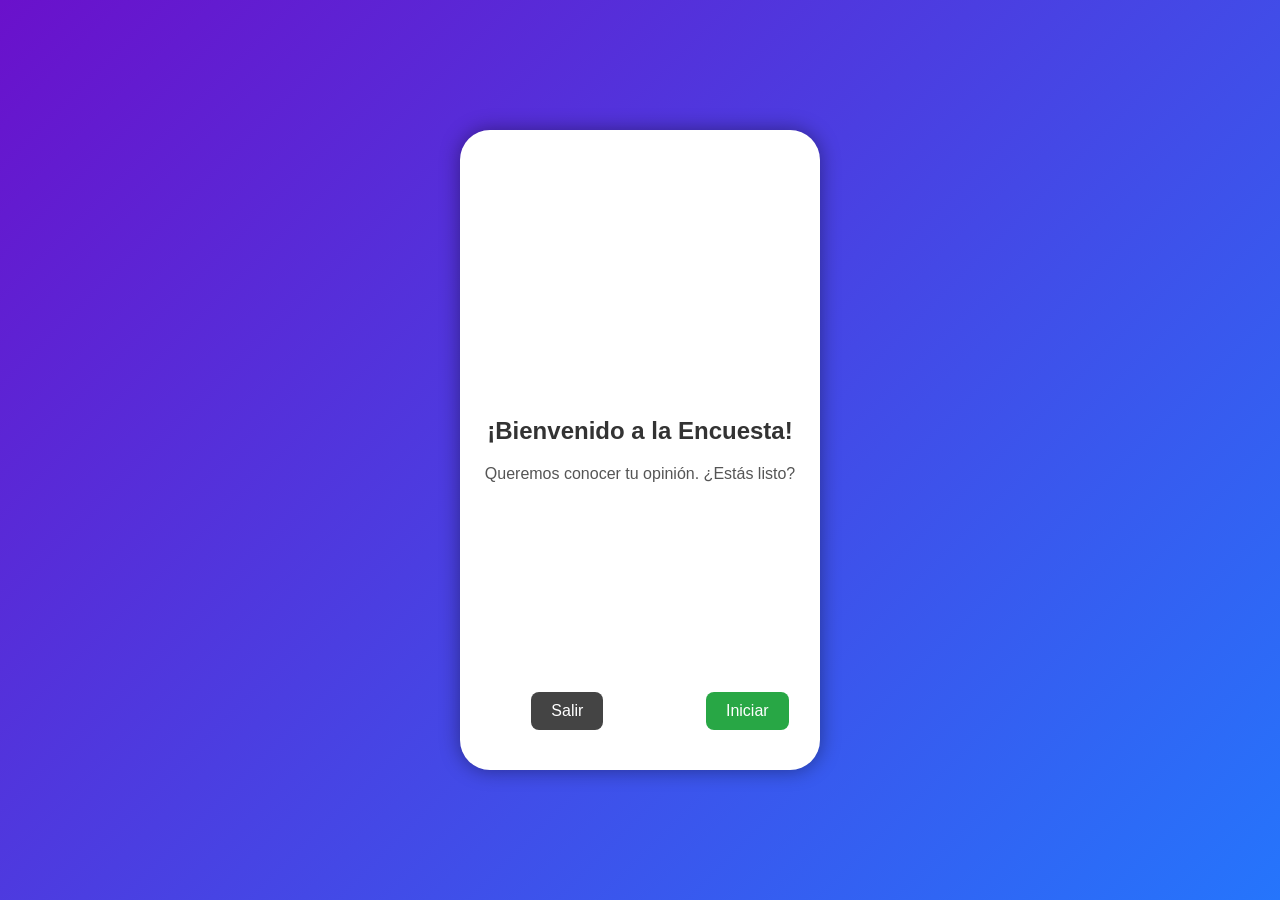
<file: index.html>
<!DOCTYPE html>
<html lang="es">
<head>
  <meta charset="UTF-8">
  <title>Encuesta - Bienvenida</title>
  <link rel="stylesheet" href="styles.css">
</head>
<body>
  <div class="phone">
    <div class="screen">
      <h2>¡Bienvenido a la Encuesta!</h2>
      <p>Queremos conocer tu opinión. ¿Estás listo?</p>
      
      <div class="buttons">
        <button type="button" class="exit" onclick="salirEncuesta()">Salir</button>
        <a href="formulario.php?pagina=1"><button class="start">Iniciar</button></a>
      </div>
      <p id="salida-aviso" role="status" hidden></p>
    </div>
  </div>
  <script>
    function salirEncuesta() {
      window.close();
      window.setTimeout(() => {
        if (!window.closed) {
          const aviso = document.getElementById('salida-aviso');
          aviso.textContent = 'El navegador no permite cerrar esta pestaña automáticamente. Puedes cerrarla manualmente.';
          aviso.hidden = false;
        }
      }, 100);
    }
  </script>
</body>
</html>
</file>
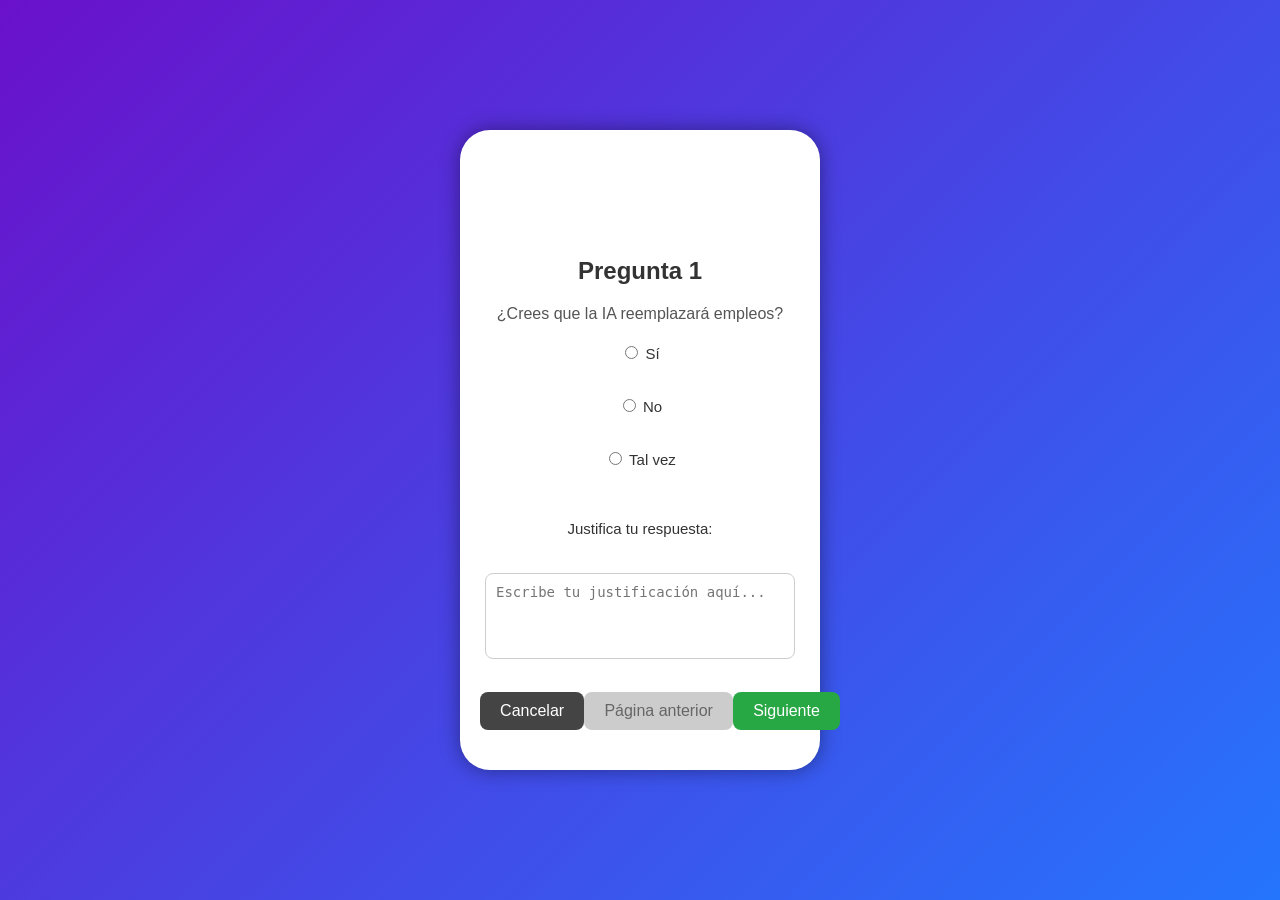
<file: pagina1.html>
<!DOCTYPE html>
<html lang="es">
<head>
  <meta charset="UTF-8">
  <title>Encuesta - Pregunta 1</title>
  <link rel="stylesheet" href="styles.css">
</head>
<body>
  <div class="phone">
    <div class="screen">
      <h2>Pregunta 1</h2>
      <p>¿Crees que la IA reemplazará empleos?</p>

      <form action="pagina2.html" method="post">
        <label><input type="radio" name="empleos" value="Sí"> Sí</label><br>
        <label><input type="radio" name="empleos" value="No"> No</label><br>
        <label><input type="radio" name="empleos" value="Tal vez"> Tal vez</label><br><br>

        <label for="justificacion">Justifica tu respuesta:</label><br>
        <textarea id="justificacion" name="justificacion" rows="4" cols="30" placeholder="Escribe tu justificación aquí..."></textarea>

        <div class="buttons">
          <a href="index.html"><button type="button" class="exit">Cancelar</button></a>
          <button type="button" disabled>Página anterior</button>
          <button type="submit" class="start">Siguiente</button>
        </div>
      </form>
    </div>
  </div>
</body>
</html>
</file>
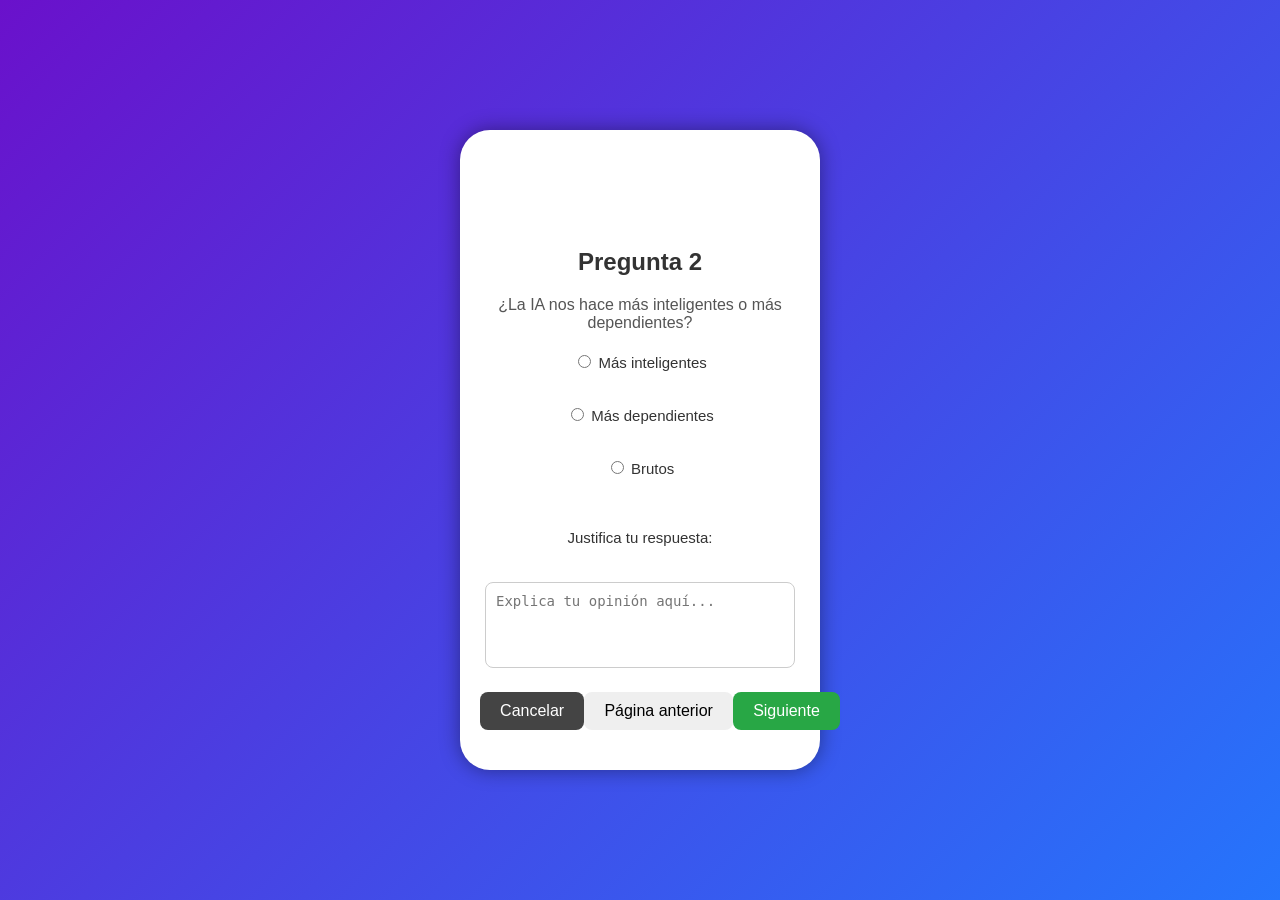
<file: pagina2.html>
<!DOCTYPE html>
<html lang="es">
<head>
  <meta charset="UTF-8">
  <title>Encuesta - Pregunta 2</title>
  <link rel="stylesheet" href="styles.css">
</head>
<body>
  <div class="phone">
    <div class="screen">
      <h2>Pregunta 2</h2>
      <p>¿La IA nos hace más inteligentes o más dependientes?</p>

      <form action="pagina3.html" method="post">
        <label><input type="radio" name="impacto" value="Más inteligentes">  Más inteligentes</label><br>
        <label><input type="radio" name="impacto" value="Más dependientes">  Más dependientes</label><br>
        <label><input type="radio" name="impacto" value="Brutos">  Brutos</label><br><br>

        <label for="justificacion2">Justifica tu respuesta:</label><br>
        <textarea id="justificacion2" name="justificacion2" rows="4" cols="30" placeholder="Explica tu opinión aquí..."></textarea>

        <div class="buttons">
          <a href="index.html"><button type="button" class="exit">Cancelar</button></a>
          <a href="pagina1.html"><button type="button">Página anterior</button></a>
          <button type="submit" class="start">Siguiente</button>
        </div>
      </form>
    </div>
  </div>
</body>
</html>
</file>
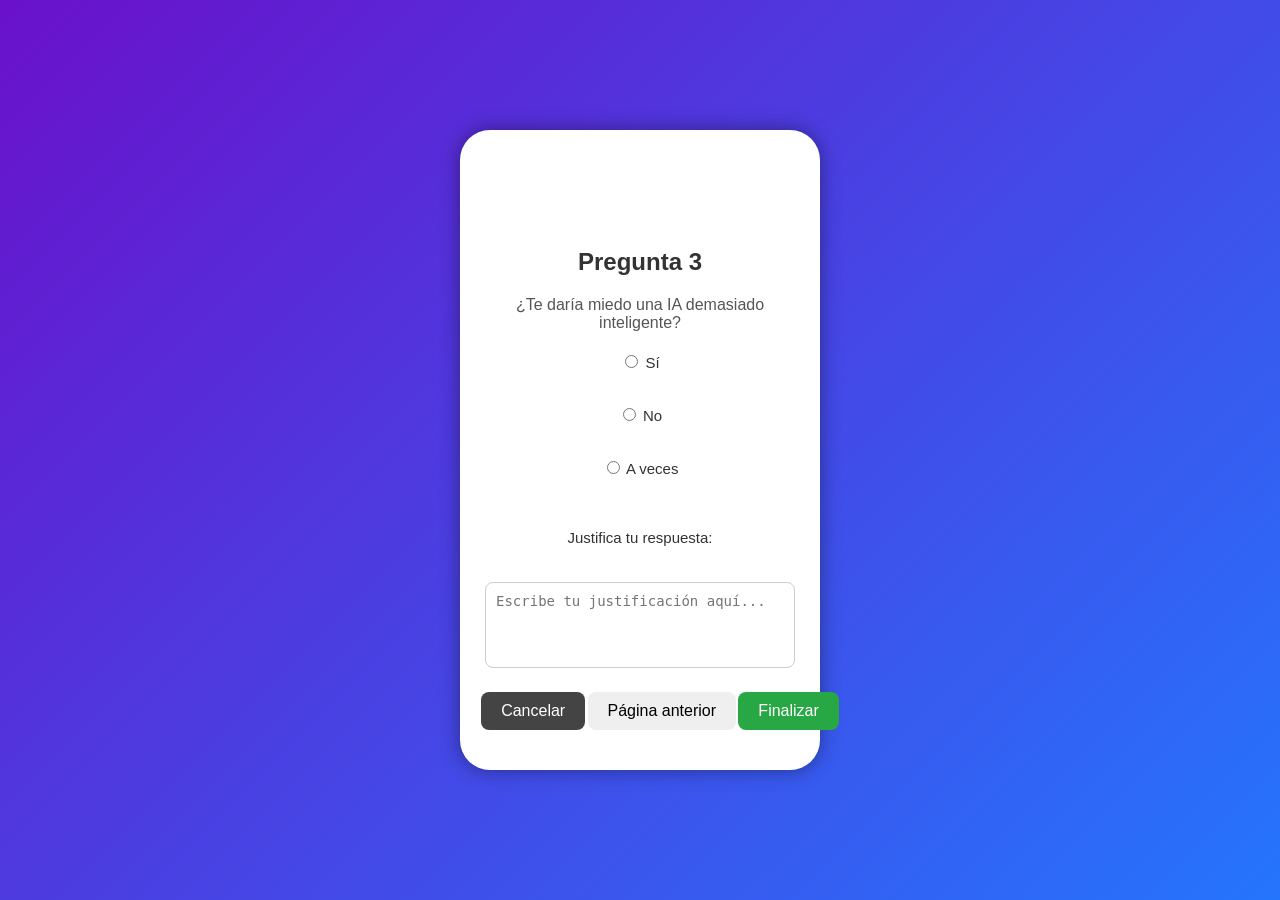
<file: pagina3.html>
<!DOCTYPE html>
<html lang="es">
<head>
  <meta charset="UTF-8">
  <title>Encuesta - Pregunta 3</title>
  <link rel="stylesheet" href="styles.css">
</head>
<body>
  <div class="phone">
    <div class="screen">
      <h2>Pregunta 3</h2>
      <p>¿Te daría miedo una IA demasiado inteligente?</p>

      <form action="finalizar.php" method="post">
        <label><input type="radio" name="miedo" value="Sí"> Sí</label><br>
        <label><input type="radio" name="miedo" value="No">  No</label><br>
        <label><input type="radio" name="miedo" value="A veces">  A veces</label><br><br>

        <label for="justificacion3">Justifica tu respuesta:</label><br>
        <textarea id="justificacion3" name="justificacion3" rows="4" cols="30" placeholder="Escribe tu justificación aquí..."></textarea>

        <div class="buttons">
          <a href="index.html"><button type="button" class="exit">Cancelar</button></a>
          <a href="pagina2.html"><button type="button">Página anterior</button></a>
          <button type="submit" class="start">Finalizar</button>
        </div>
</file>
<file: styles.css>
/* Fondo general */
body {
  display: flex;
  justify-content: center;
  align-items: center;
  height: 100vh;
  background: linear-gradient(135deg, #6a11cb, #2575fc); /* degradado azul-violeta */
  font-family: Arial, sans-serif;
  margin: 0;
}

/* Contenedor con forma de celular */
.phone {
  width: 360px;
  height: 640px;
  background: #fff;
  border-radius: 30px; /* bordes redondeados estilo smartphone */
  box-shadow: 0 0 20px rgba(0,0,0,0.4); /* sombra para efecto realista */
  display: flex;
  justify-content: center;
  align-items: center;
  position: relative;
}

.phone.survey {
  height: auto;
  min-height: min(640px, calc(100vh - 32px));
  max-height: calc(100vh - 32px);
  overflow-y: auto;
  align-items: flex-start;
}

.phone.survey .screen {
  box-sizing: border-box;
}

.phone.survey .buttons {
  position: sticky;
  bottom: 0;
  width: auto;
  margin: 24px -20px 0;
  padding: 12px 8px;
  box-sizing: border-box;
  background: rgba(255, 255, 255, 0.96);
}

.question {
  margin: 24px 0;
  text-align: left;
}

.phone.survey .question,
.phone.survey .question > p {
  text-align: left;
}

.phone.survey .question > label {
  display: flex;
  align-items: center;
  justify-content: flex-start;
  gap: 8px;
  width: 100%;
  text-align: left;
}

.phone.survey .question > label input {
  flex: 0 0 auto;
  margin: 0;
}

.question > p {
  font-weight: bold;
}

.form-error {
  color: #a12622;
}

/* Pantalla interna */
.screen {
  text-align: center;
  padding: 20px;
  width: 100%;
}

/* Títulos */
h2 {
  color: #333;
  margin-bottom: 10px;
}

/* Texto de preguntas */
p {
  margin: 20px 0;
  color: #555;
  font-size: 16px;
}

/* Opciones tipo radio */
label {
  display: block;
  margin: 8px 0;
  font-size: 15px;
  color: #333;
}

/* Cuadro de texto para justificación */
textarea {
  width: 90%;
  border-radius: 8px;
  border: 1px solid #ccc;
  padding: 10px;
  font-size: 14px;
  resize: none;
  margin-top: 10px;
}

/* Botones inferiores */
.buttons {
  position: absolute;
  bottom: 40px;
  width: 100%;
  display: flex;
  justify-content: space-around;
}

/* Estilo general de botones */
button {
  padding: 10px 20px;
  border-radius: 8px;
  border: none;
  cursor: pointer;
  font-size: 16px;
}

/* Botón cancelar */
.exit {
  background: #444;
  color: #fff;
}

/* Botón siguiente/finalizar */
.start {
  background: #28a745;
  color: #fff;
}

/* Botón anterior (gris claro) */
button[disabled],
button:disabled {
  background: #ccc;
  color: #666;
  cursor: not-allowed;
}
</file>
